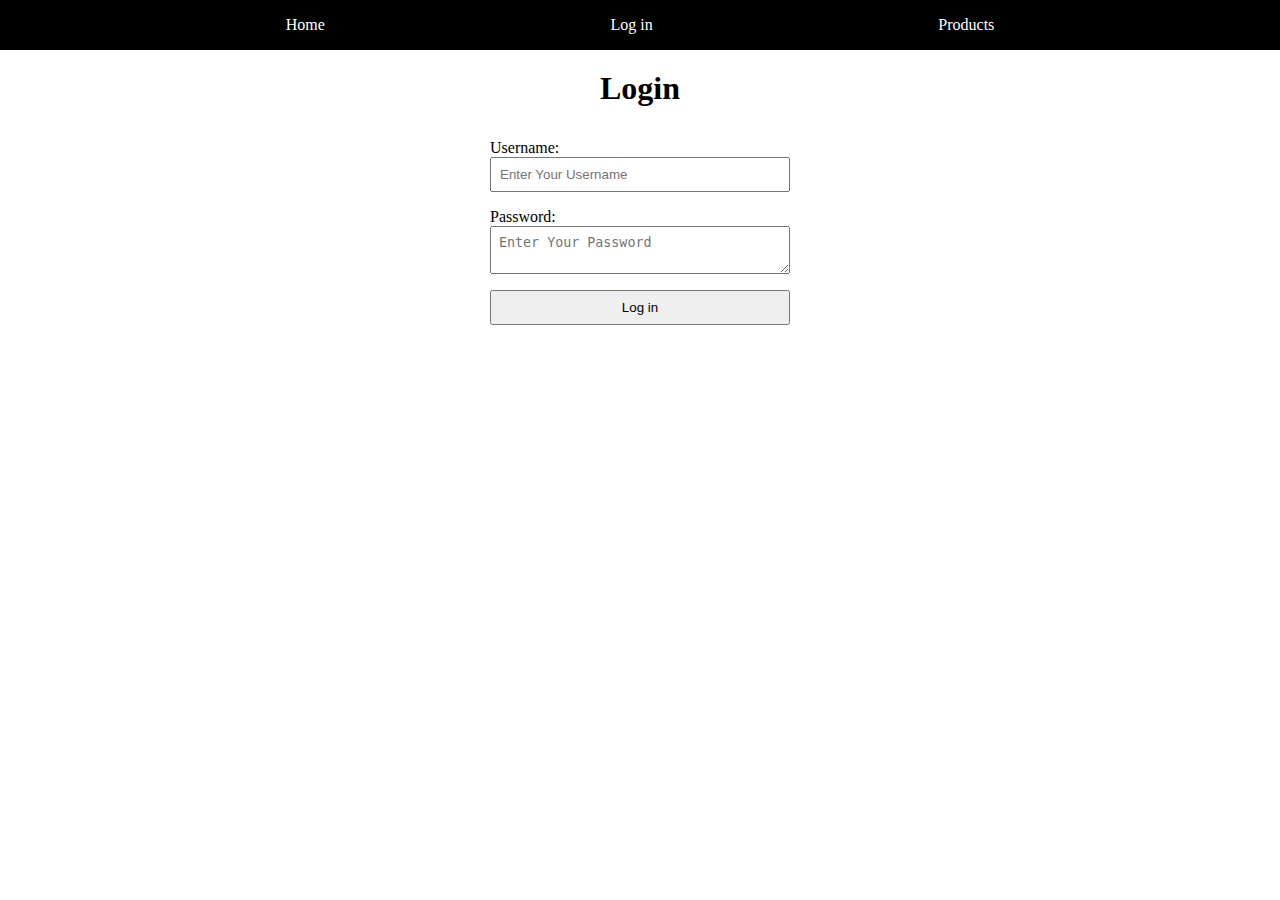
<file: index.html>
<!DOCTYPE html>
<html lang="en">
  <head>
    <meta charset="UTF-8" />
    <meta http-equiv="X-UA-Compatible" content="IE=edge" />
    <meta name="viewport" content="width=device-width, initial-scale=1.0" />
    <title>Log in</title>
    <link rel="stylesheet" href="css/utilityCSS.css" />
    <link rel="stylesheet" href="css/styles.css" />
  </head>
  <body>
    <nav>
      <a href="Home.html">Home</a>
      <a href="index.html">Log in</a>
      <a href="products.html">Products</a>
    </nav>
    <div id="app">
      <h1>Login</h1>
      <form id="feedbackForm">
        <label for="username">Username:</label>
        <input
          type="text"
          id="username"
          name="username"
          maxlength="10"
          placeholder="Enter Your Username"
          required
        />
        <label for="comments">Password:</label>
        <textarea
          name="comments"
          id="comments"
          placeholder="Enter Your Password"
          required
        ></textarea>
        <button type="submit">Log in</button>
      </form>
    </div>
    <script src="lib/jquery-3.7.1.min.js"></script>
    <script type="module" src="lib/utility.js"></script>
    <script type="module" src="app/app.js"></script>
  </body>
</html>
</file>
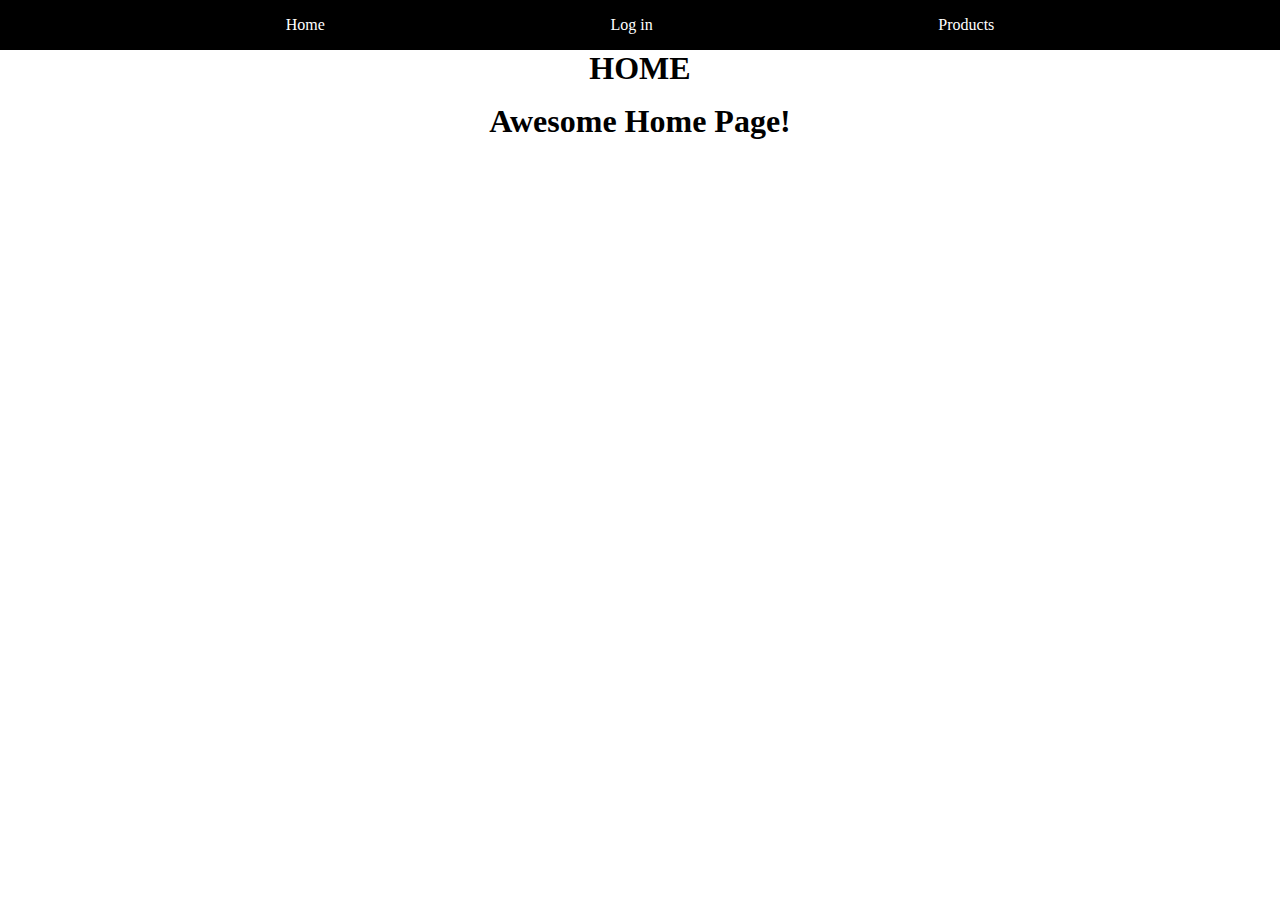
<file: home.html>
<!DOCTYPE html>
<html lang="en">
  <head>
    <meta charset="UTF-8" />
    <meta http-equiv="X-UA-Compatible" content="IE=edge" />
    <meta name="viewport" content="width=device-width, initial-scale=1.0" />
    <title>Home</title>
    <link rel="stylesheet" href="css/styles.css" />
  </head>
  <body>
    <nav>
      <a href="Home.html">Home</a>
      <a href="index.html">Log in</a>
      <a href="products.html">Products</a>
    </nav>
    <h1>HOME</h1>
    <h1>Awesome Home Page!</h1>
    <script src="lib/jquery-3.7.1.min.js"></script>
    <script type="module" src="app/app.js"></script>
  </body>
</html>
</file>
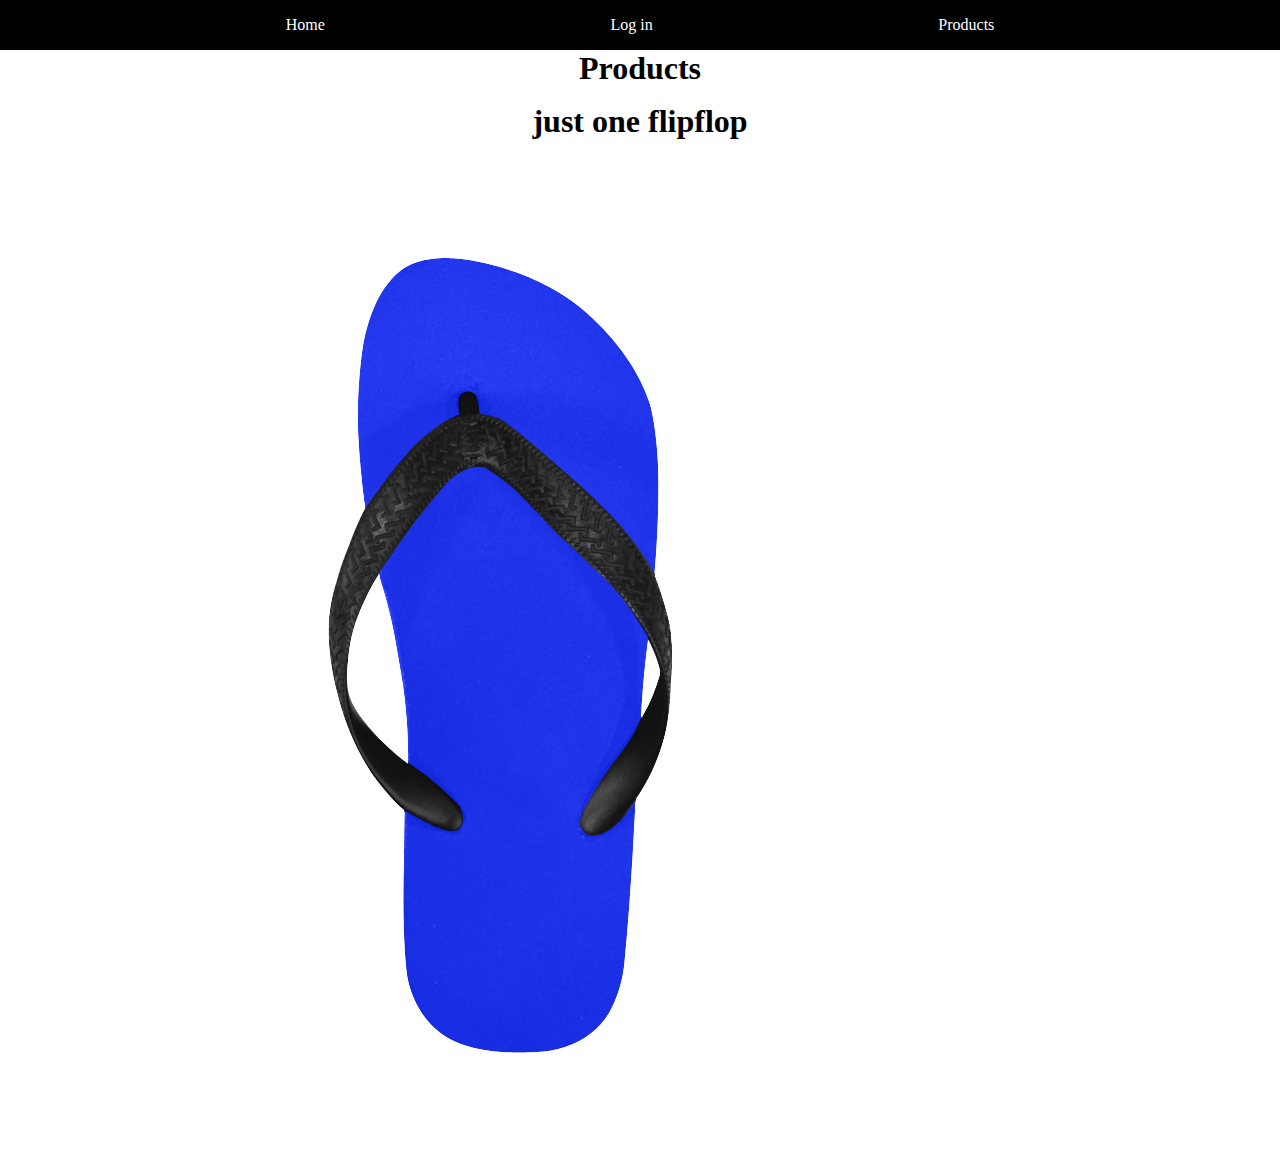
<file: products.html>
<!DOCTYPE html>
<html lang="en">
  <head>
    <meta charset="UTF-8" />
    <meta http-equiv="X-UA-Compatible" content="IE=edge" />
    <meta name="viewport" content="width=device-width, initial-scale=1.0" />
    <title>Home</title>
    <link rel="stylesheet" href="css/styles.css" />
  </head>
  <body>
    <nav>
      <a href="Home.html">Home</a>
      <a href="index.html">Log in</a>
      <a href="products.html">Products</a>
    </nav>
    <h1>Products</h1>
    <h1>just one flipflop</h1>
    <img src="images/flipflop.jpg" alt="flipflop" />
    <script src="lib/jquery-3.7.1.min.js"></script>
    <script type="module" src="app/app.js"></script>
  </body>
</html>
</file>
<file: css/utilityCSS.css>
.toast {
   position: fixed;
   bottom: 20px; 
   left: 50%;
   transform: translateX(-50%);
   background-color: blue;
   color: white;
   padding: 16px;
   border-radius: 4px;
   box-shadow: 0 2px 4px rgba(0, 0, 0, 0.2);
   z-index: 1000;
   transition: transform 0.5s ease-in-out, opacity 0.5s ease-in-out;
   will-change: transform, opacity;
}

.toast.show {
    transform: translate(-50%, 0);
    opacity: 1;
}

.toast.hide {
    transform: translate(-50%, 150%);
    opacity: 0;
}
</file>
<file: css/styles.css>
* {
 margin: 0;
 padding: 0;
 box-sizing: border-box;
}
html, body {
 height: 100%
}
h1, h2, h3, h4, h5, h6, p {
 margin-bottom: 16px
}

nav {
  height: 50px;
  background-color: #000;
  display: flex;
  align-items: center;
  justify-content: space-evenly;
}

nav a {
  text-decoration: none;
  color: #fff;
}

#app {
    padding: 20px;
align-items: center;
/* justify-content: space-evenly; */
}

h1 {
display: flex;
align-items: center;
justify-content: space-evenly;



}

form {
    display: flex;
    flex-direction: column;
    
    width: 300px;
    margin: 32px auto;
}

form input, form button, form textarea {
    margin-bottom: 16px;
    padding: 8px;
}
</file>
